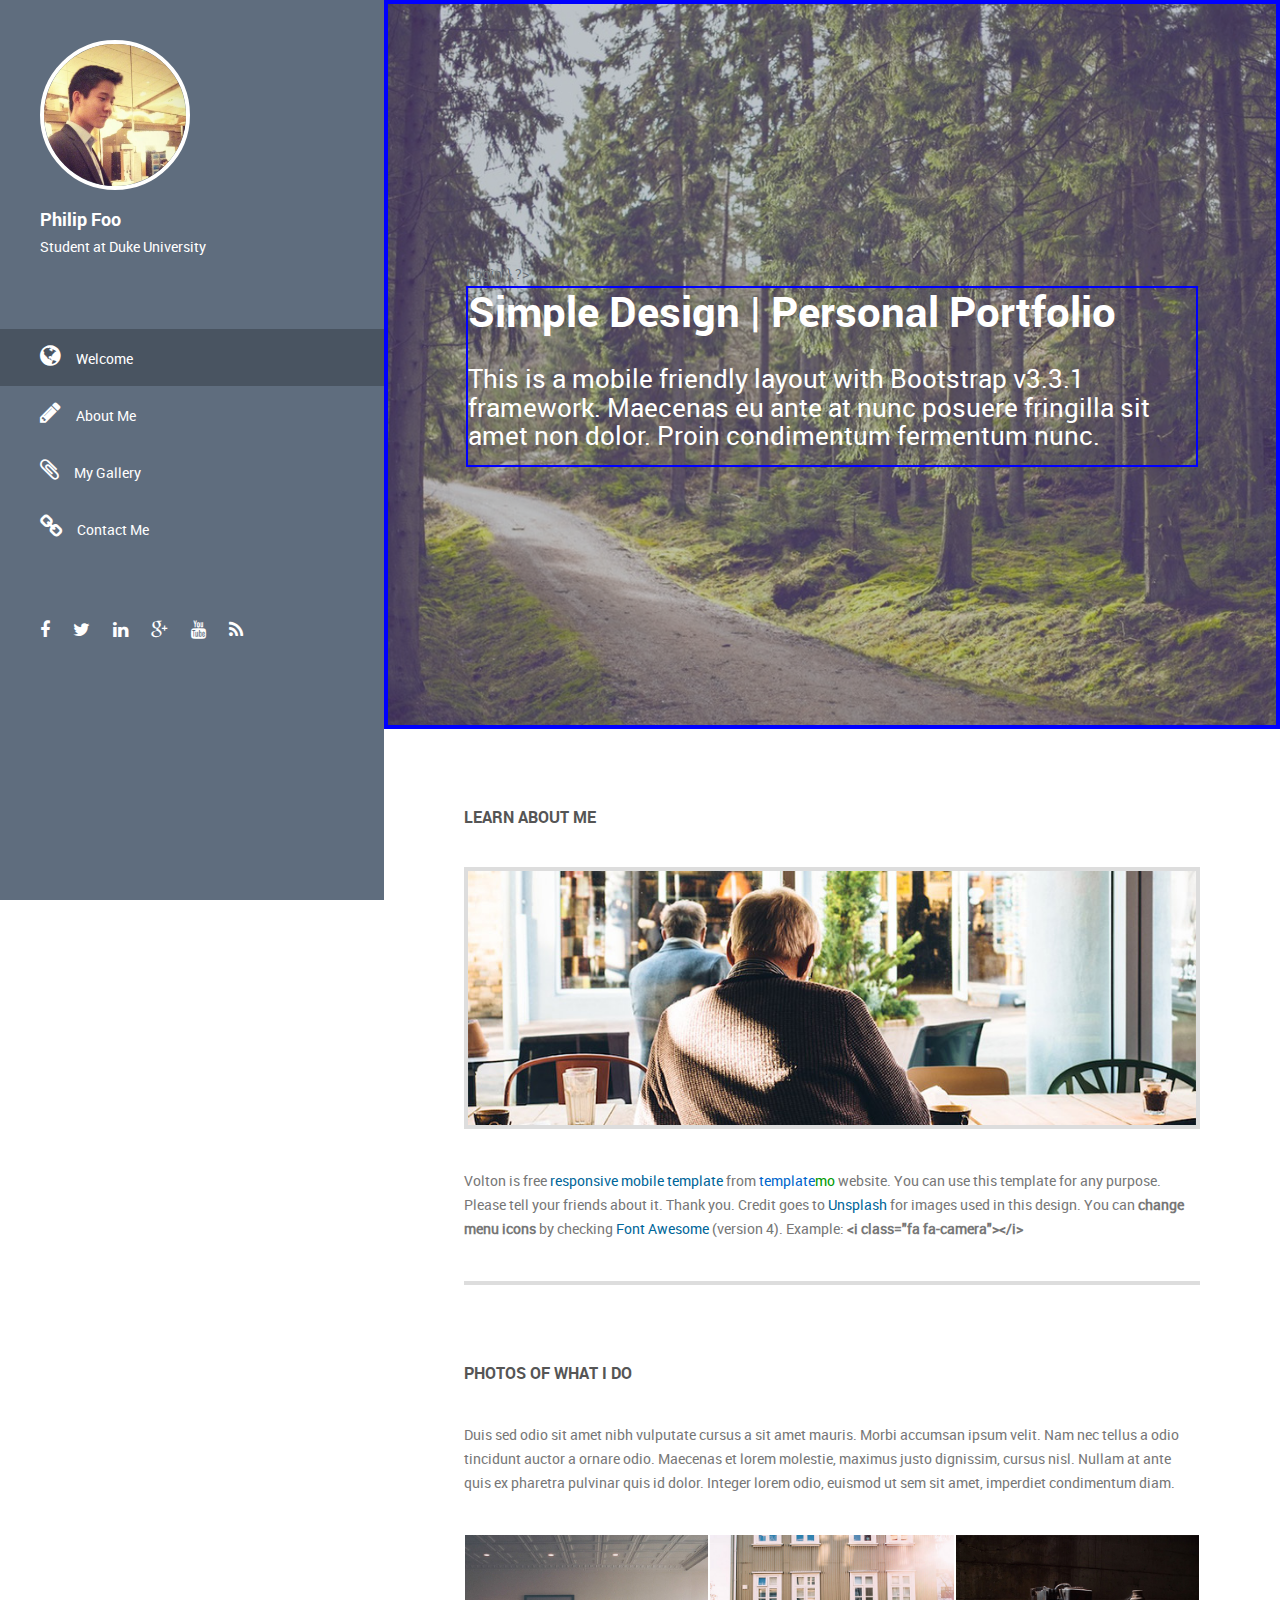
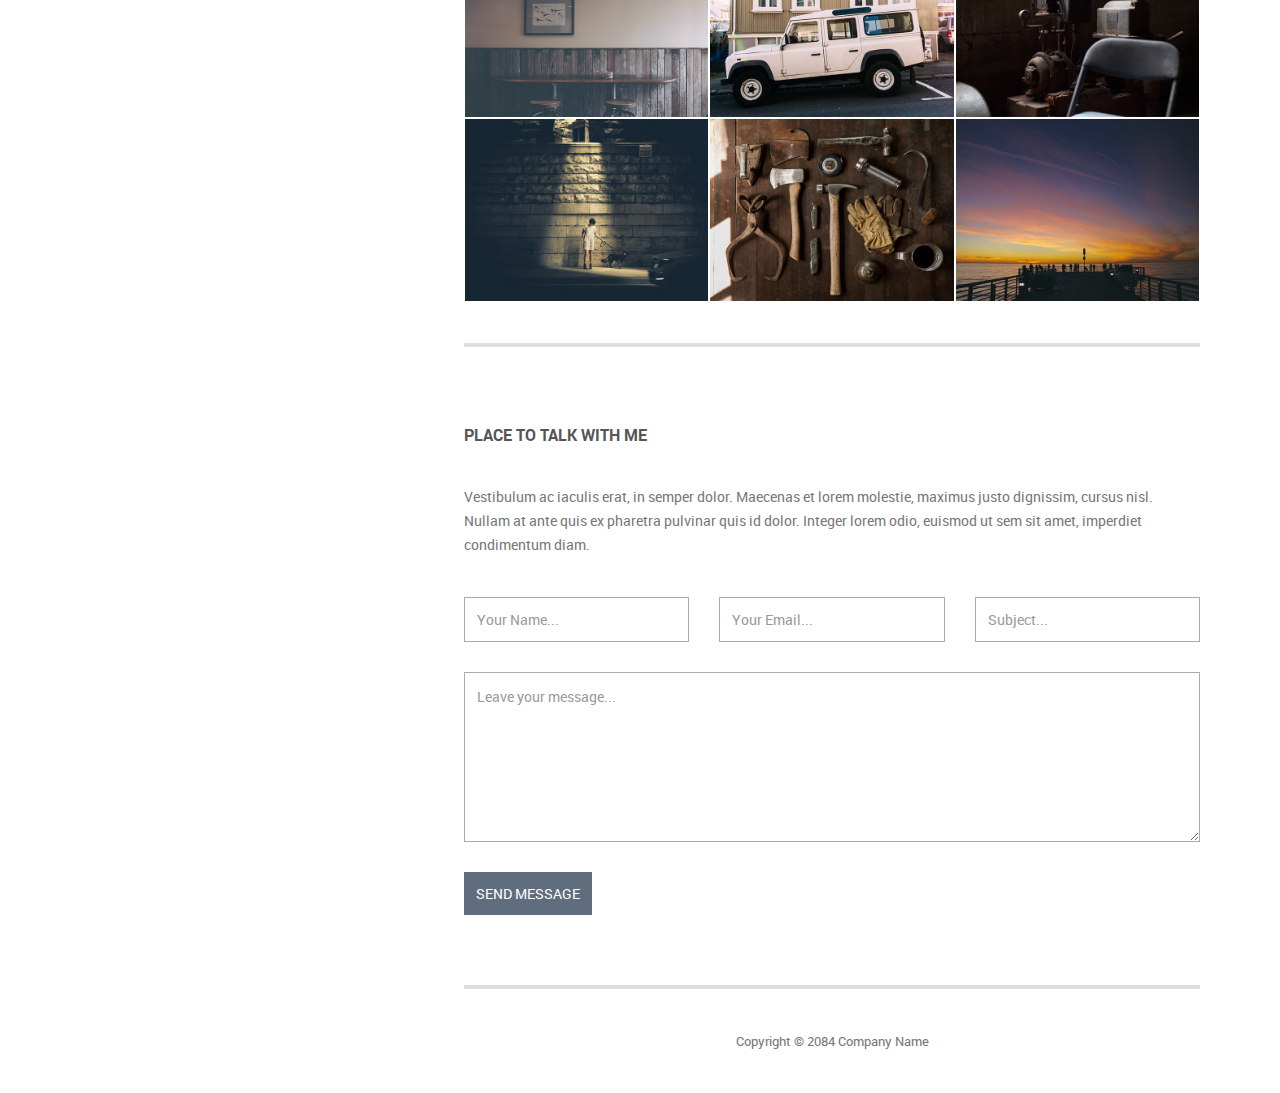
<file: index.html>
<!DOCTYPE html>
<!--[if lt IE 7]>      <html class="no-js lt-ie9 lt-ie8 lt-ie7"> <![endif]-->
<!--[if IE 7]>         <html class="no-js lt-ie9 lt-ie8"> <![endif]-->
<!--[if IE 8]>         <html class="no-js lt-ie9"> <![endif]-->
<!--[if gt IE 8]><!--> <html class="no-js"> <!--<![endif]-->
    <head>
        <meta charset="utf-8">
        <meta http-equiv="X-UA-Compatible" content="IE=edge">
        <title>Volton - Responsive Mobile Template</title>
        <meta name="description" content="">
        <!-- 
    	Volton Template
    	http://www.templatemo.com/preview/templatemo_441_volton
        -->
        <meta name="viewport" content="width=device-width, initial-scale=1">
        
        <link rel="stylesheet" href="css/normalize.css">
        <link rel="stylesheet" href="css/font-awesome.css">
        <link rel="stylesheet" href="css/bootstrap.min.css">
        <link rel="stylesheet" href="css/templatemo-style.css">
        <script src="js/vendor/modernizr-2.6.2.min.js"></script>
    </head>
    <body>
        <!--[if lt IE 7]>
            <p class="browsehappy">You are using an <strong>outdated</strong> browser. Please <a href="http://browsehappy.com/">upgrade your browser</a> to improve your experience.</p>
        <![endif]-->
    
        <div class="responsive-header visible-xs visible-sm">
            <div class="container">
                <div class="row">
                    <div class="col-md-12">
                        <div class="top-section">
                            <div class="profile-image">
                                <img src="img/profile.jpg" alt="Volton">
                            </div>
                            <div class="profile-content">
                                <h3 class="profile-title">Philip Foo</h3>
                                <p class="profile-description">Student at Duke University</p>
                            </div>
                        </div>
                    </div>
                </div>
                <a href="#" class="toggle-menu"><i class="fa fa-bars"></i></a>
                <div class="main-navigation responsive-menu">
                    <ul class="navigation">
                        <li><a href="#top"><i class="fa fa-home"></i>Home</a></li>
                        <li><a href="#about"><i class="fa fa-user"></i>About Me</a></li>
                        <li><a href="#projects"><i class="fa fa-newspaper-o"></i>My Gallery</a></li>
                        <li><a href="#contact"><i class="fa fa-envelope"></i>Contact Me</a></li>
                    </ul>
                </div>
            </div>
        </div>

        <!-- SIDEBAR -->
        <div class="sidebar-menu hidden-xs hidden-sm">
            <div class="top-section">
                <div class="profile-image">
                    <img src="img/profile.jpg" alt="Volton">
                </div>
                <h3 class="profile-title">Philip Foo</h3>
                <p class="profile-description">Student at Duke University</p>
            </div> <!-- top-section -->
            <div class="main-navigation">
                <ul class="navigation">
                    <li><a href="#top"><i class="fa fa-globe"></i>Welcome</a></li>
                    <li><a href="#about"><i class="fa fa-pencil"></i>About Me</a></li>
                    <li><a href="#projects"><i class="fa fa-paperclip"></i>My Gallery</a></li>
                    <li><a href="#contact"><i class="fa fa-link"></i>Contact Me</a></li>
                </ul>
            </div> <!-- .main-navigation -->
            <div class="social-icons">
                <ul>
                    <li><a href="#"><i class="fa fa-facebook"></i></a></li>
                    <li><a href="#"><i class="fa fa-twitter"></i></a></li>
                    <li><a href="#"><i class="fa fa-linkedin"></i></a></li>
                    <li><a href="#"><i class="fa fa-google-plus"></i></a></li>
                    <li><a href="#"><i class="fa fa-youtube"></i></a></li>
                    <li><a href="#"><i class="fa fa-rss"></i></a></li>
                </ul>
            </div> <!-- .social-icons -->
        </div> <!-- .sidebar-menu -->
        

        <div class="banner-bg" id="top">
            <?php
                if (!isset($_SESSION["username"])){
                    echo '<button class = "login" type = "button" onclick = "">Login</button>'
                }
            ?>

            <div class="banner-overlay"></div>
            <div class="welcome-text">
                <h2>Simple Design | Personal Portfolio</h2>
                <h5>This is a mobile friendly layout with Bootstrap v3.3.1 framework. Maecenas eu ante at nunc posuere fringilla sit amet non dolor. Proin condimentum fermentum nunc.</h5>
            </div>
        </div>

        <!-- MAIN CONTENT -->
        <div class="main-content">
            <div class="fluid-container">

                <div class="content-wrapper">
                
                    <!-- ABOUT -->
                    <div class="page-section" id="about">
                    <div class="row">
                        <div class="col-md-12">
                            <h4 class="widget-title">Learn About Me</h4>
                            <div class="about-image">
                                <img src="img/8.jpg" alt="about me">
                            </div>
                            <p>Volton is free <a rel="nofollow" href="http://www.templatemo.com/page/1">responsive mobile template</a> from <span class="blue">template</span><span class="green">mo</span> website. You can use this template for any purpose. Please tell your friends about it. Thank you. Credit goes to <a rel="nofollow" href="http://unsplash.com">Unsplash</a> for images used in this design. You can <strong>change menu icons</strong> by checking <a rel="nofollow" href="http://fontawesome.info/font-awesome-icon-world-map/">Font Awesome</a> (version 4). Example: <strong>&lt;i class=&quot;fa fa-camera&quot;&gt;&lt;/i&gt;</strong></p>
                            <hr>
                        </div>
                    </div> <!-- #about -->
                    </div>
                    
                    <!-- PROJECTS -->
                    <div class="page-section" id="projects">
                    <div class="row">
                        <div class="col-md-12">
                            <h4 class="widget-title">PHOTOS OF WHAT I DO</h4>
                            <p>Duis sed odio sit amet nibh vulputate cursus a sit amet mauris. Morbi accumsan ipsum velit. Nam nec tellus a odio tincidunt auctor a ornare odio. Maecenas et lorem molestie, maximus justo dignissim, cursus nisl. Nullam at ante quis ex pharetra pulvinar quis id dolor. Integer lorem odio, euismod ut sem sit amet, imperdiet condimentum diam.</p>
                        </div>
                    </div>
                    <div class="row projects-holder">
                        <div class="col-md-4 col-sm-6">
                            <div class="project-item">
                                <img src="img/1.jpg" alt="">
                                <div class="project-hover">
                                    <div class="inside">
                                        <h5><a href="#">Pellentesque porta ligula</a></h5>
                                        <p>Lorem ipsum dolor sit amet, consectetur adipiscing elit. Aliquam cursus</p>
                                    </div>
                                </div>
                            </div>
                        </div>
                        <div class="col-md-4 col-sm-6">
                            <div class="project-item">
                                <img src="img/2.jpg" alt="">
                                <div class="project-hover">
                                    <div class="inside">
                                        <h5><a href="#">Pellentesque porta ligula</a></h5>
                                        <p>Lorem ipsum dolor sit amet, consectetur adipiscing elit. Aliquam cursus</p>
                                    </div>
                                </div>
                            </div>
                        </div>
                        <div class="col-md-4 col-sm-6">
                            <div class="project-item">
                                <img src="img/3.jpg" alt="">
                                <div class="project-hover">
                                    <div class="inside">
                                        <h5><a href="#">Pellentesque porta ligula</a></h5>
                                        <p>Lorem ipsum dolor sit amet, consectetur adipiscing elit. Aliquam cursus.</p>
                                    </div>
                                </div>
                            </div>
                        </div>
                        <div class="col-md-4 col-sm-6">
                            <div class="project-item">
                                <img src="img/4.jpg" alt="">
                                <div class="project-hover">
                                    <div class="inside">
                                        <h5><a href="#">Pellentesque porta ligula</a></h5>
                                        <p>Quisque mattis sit amet dolor eu scelerisque. Vivamus bibendum massa et nisl tempus commodo.</p>
                                    </div>
                                </div>
                            </div>
                        </div>
                        <div class="col-md-4 col-sm-6">
                            <div class="project-item">
                                <img src="img/5.jpg" alt="">
                                <div class="project-hover">
                                    <div class="inside">
                                        <h5><a href="#">Pellentesque porta ligula</a></h5>
                                        <p>Quisque mattis sit amet dolor eu scelerisque. Vivamus bibendum massa et nisl tempus commodo.</p>
                                    </div>
                                </div>
                            </div>
                        </div>
                        <div class="col-md-4 col-sm-6">
                            <div class="project-item">
                                <img src="img/6.jpg" alt="">
                                <div class="project-hover">
                                    <div class="inside">
                                        <h5><a href="#">Pellentesque porta ligula</a></h5>
                                        <p>Quisque mattis sit amet dolor eu scelerisque. Vivamus bibendum massa et nisl tempus commodo.</p>
                                    </div>
                                </div>
                            </div>
                        </div>
                    </div> <!-- .projects-holder -->
                    </div>
                    <hr>

                    <!-- CONTACT -->
                    <div class="page-section" id="contact">
                    <div class="row">
                        <div class="col-md-12">
                            <h4 class="widget-title">PLACE TO TALK WITH ME</h4>
                            <p>Vestibulum ac iaculis erat, in semper dolor. Maecenas et lorem molestie, maximus justo dignissim, cursus nisl. Nullam at ante quis ex pharetra pulvinar quis id dolor. Integer lorem odio, euismod ut sem sit amet, imperdiet condimentum diam.</p>
                        </div>
                    </div>
                    <div class="row">
                        <form action="#" method="post" class="contact-form">
                            <fieldset class="col-md-4 col-sm-6">
                                <input type="text" id="your-name" placeholder="Your Name...">
                            </fieldset>
                            <fieldset class="col-md-4 col-sm-6">
                                <input type="email" id="email" placeholder="Your Email...">
                            </fieldset>
                            <fieldset class="col-md-4 col-sm-12">
                                <input type="text" id="your-subject" placeholder="Subject...">
                            </fieldset>
                            <fieldset class="col-md-12 col-sm-12">
                                <textarea name="message" id="message" cols="30" rows="6" placeholder="Leave your message..."></textarea>
                            </fieldset>
                            <fieldset class="col-md-12 col-sm-12">
                                <input type="submit" class="button big default" value="Send Message">
                            </fieldset>
                        </form>
                    </div> <!-- .contact-form -->
                    </div>
                    <hr>

                    <div class="row" id="footer">
                        <div class="col-md-12 text-center">
                            <p class="copyright-text">Copyright &copy; 2084 Company Name</p>
                        </div>
                    </div>

                </div>

            </div>
        </div>

        <script src="js/vendor/jquery-1.10.2.min.js"></script>
        <script src="js/min/plugins.min.js"></script>
        <script src="js/min/main.min.js"></script>

    </body>
</html>
</file>
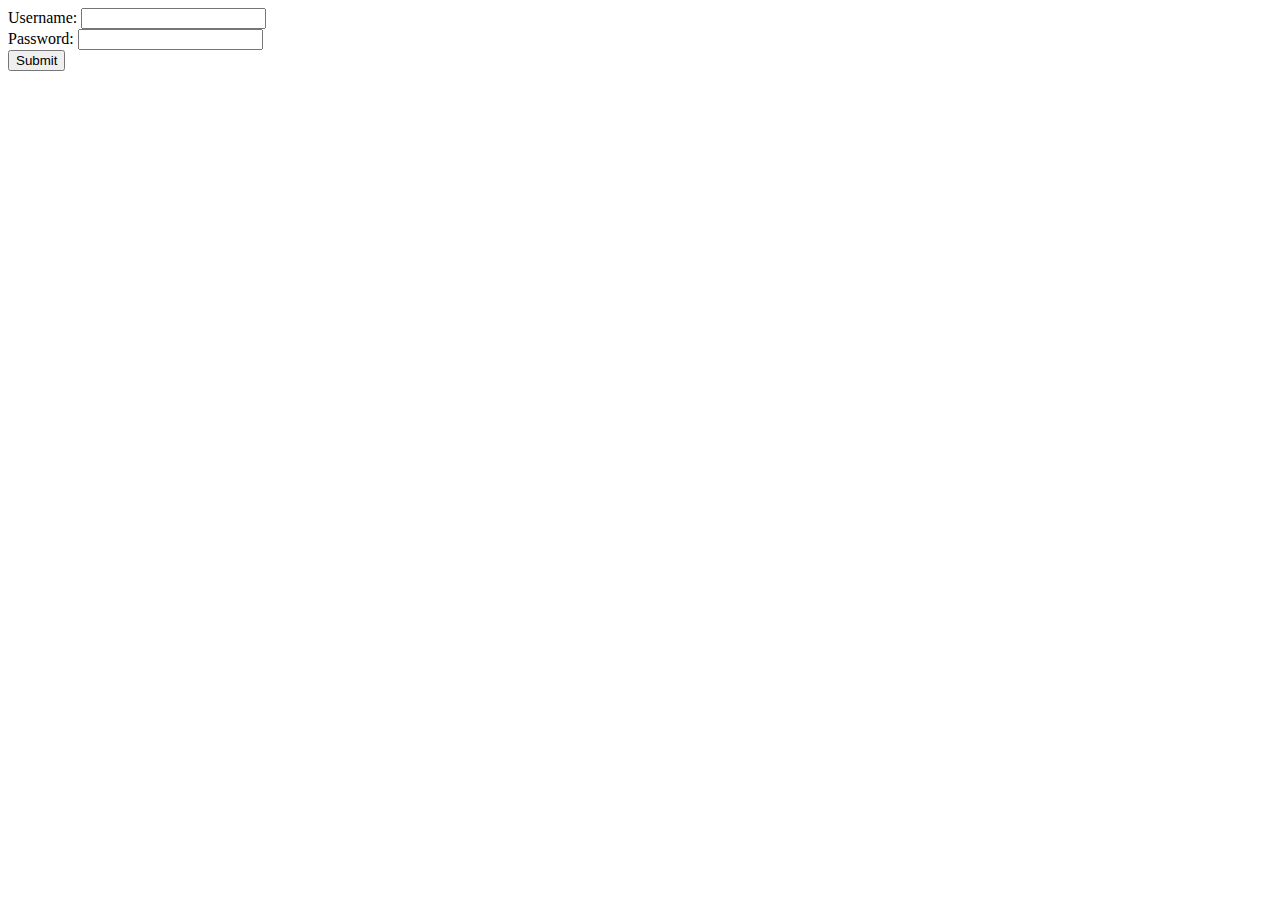
<file: login.html>
<!DOCTYPE html>
<html lang = "en-US">
	<head>
		<title>Login</title>
	</head>

	<body>
		<form name = "loginform" method = "post" action = "checklogin.php">
			Username: <input type = "text" name = "myusername"><br>
			Password: <input type = "text" name = "mypassword"><br>
			<input type = "submit" value = "Submit">
		</form>
	</body>
</html>
</file>
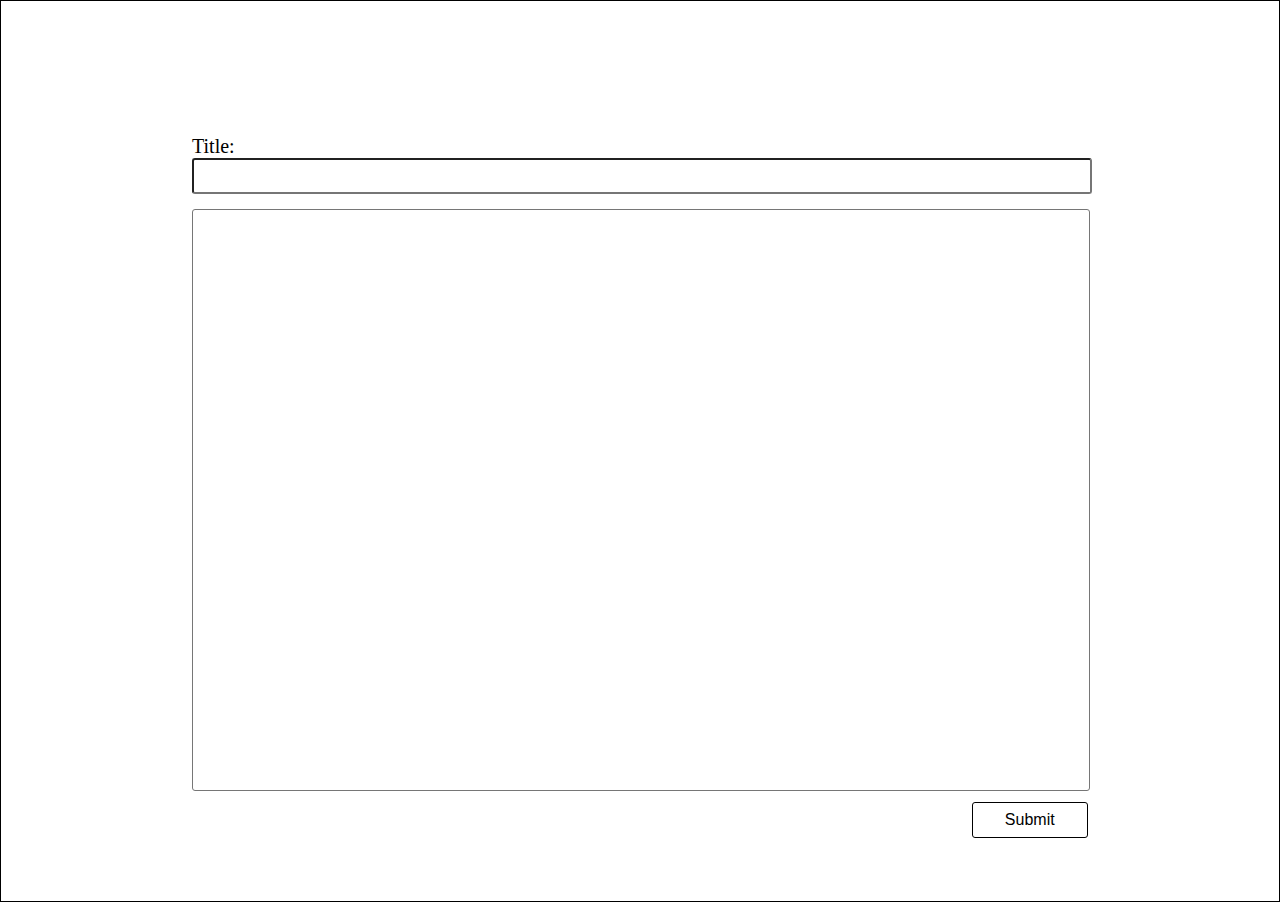
<file: PostGUI.html>
<!DOCTYPE html>
<html>
	<head>
		<title>New Post</title>
		<script src = "http://ajax.googleapis.com/ajax/libs/jquery/1.11.1/jquery.min.js"></script>
		<script type = "text/javascript">
			function thisDate(){
				var dd = new Date();
				var day = dd.getDate().toString();
				var month = ["January", "February", "March", "April", "May", "June", "July", "August", "September", "October", "November", "December"];
				var monthString = month[dd.getMonth()];
				var year = dd.getFullYear().toString();
				return monthString + " " + day + ", " + year;
			};

			function check(){
				if (!$(".post").val() && !$(".posttitle").val()){
					alert("There must either be a title or content!");
				}
				else{
					var title = $(".posttitle").val();
					var postcontent = $(".post").val();
					var date = thisDate();
					$.ajax({
						method: "POST",
						url: "serverside/addpost.php",
						data: {title: title, postcontent: postcontent, date: date},
						success: function(){
							alert("Post added successfully");
							$(".posttitle").val('');
							$(".post").val('');
						}
					});
				}
			}


		</script>
		<link rel = "stylesheet" type = "text/css" href = "formtheme.css">
	<head>
	<body>
			<form method = "post" action = "javascript:check();">
				<span style = "font-size: 20px">Title: </span><br><input type = "text" name = 'title' class = "posttitle"><br>
				<textarea name = "postcontent" class = "post"></textarea><br>
				<input type = "submit" value = "Submit" class = "button">
			</form>
	</body>
</html>
</file>
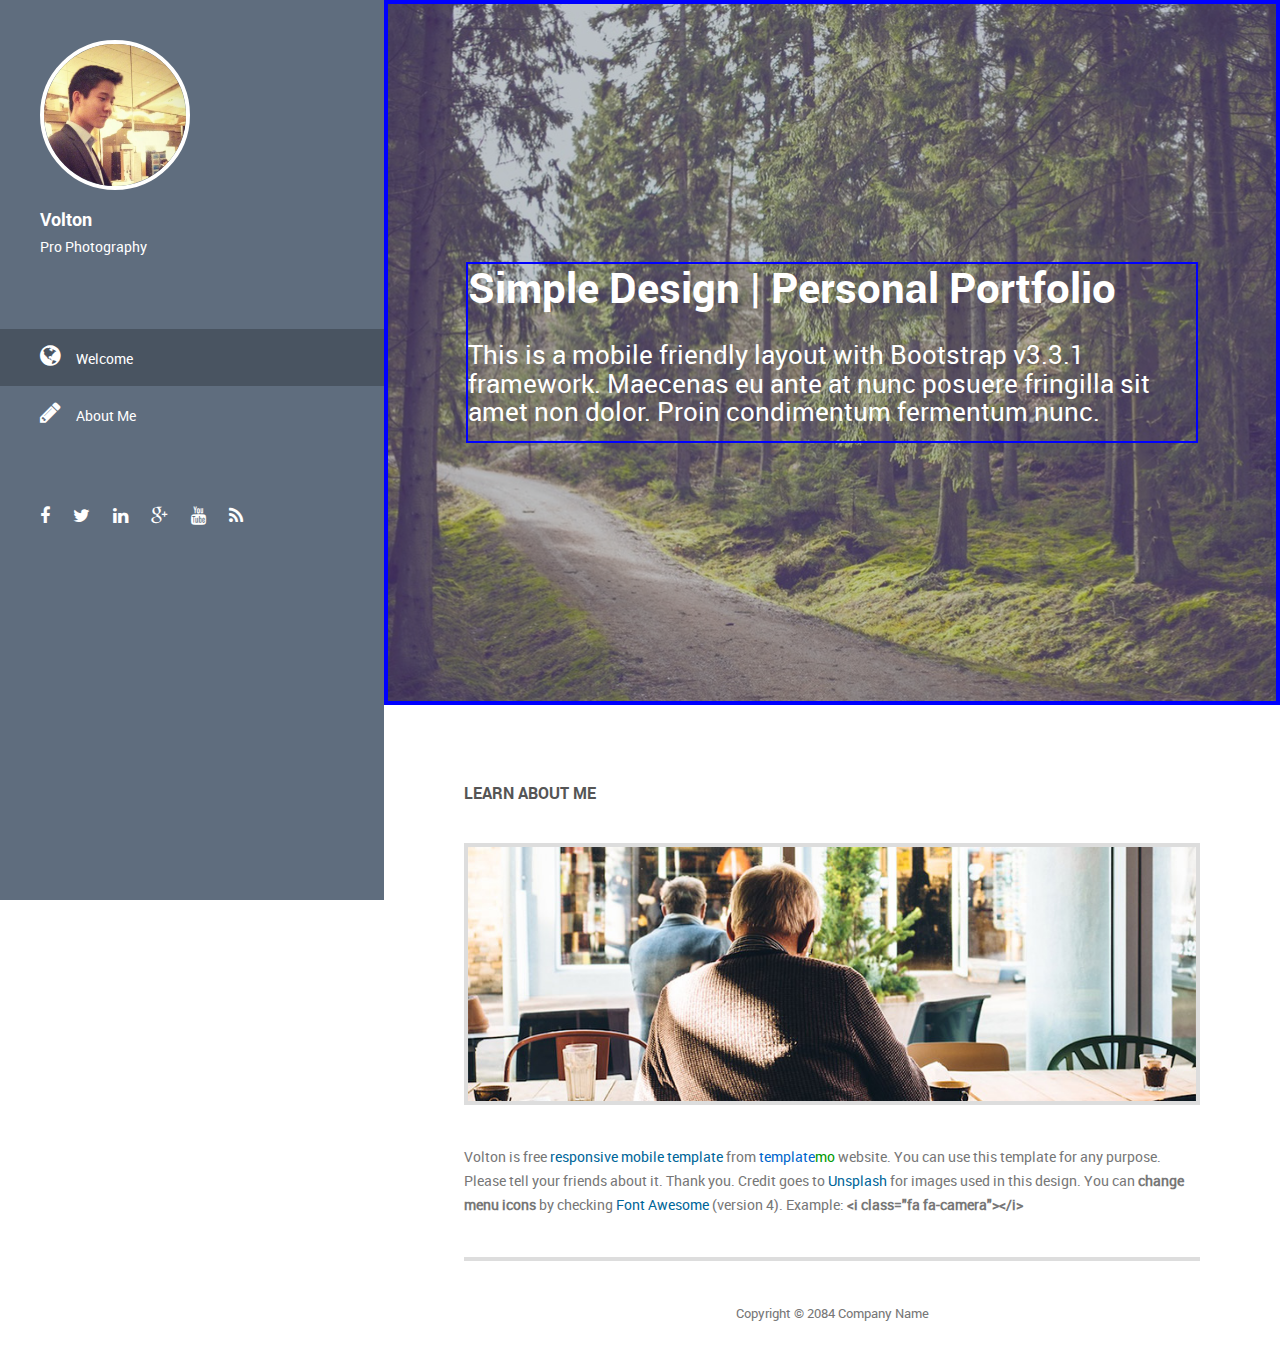
<file: subpage.html>
<!DOCTYPE html>
<!--[if lt IE 7]>      <html class="no-js lt-ie9 lt-ie8 lt-ie7"> <![endif]-->
<!--[if IE 7]>         <html class="no-js lt-ie9 lt-ie8"> <![endif]-->
<!--[if IE 8]>         <html class="no-js lt-ie9"> <![endif]-->
<!--[if gt IE 8]><!--> <html class="no-js"> <!--<![endif]-->
    <head>
        <meta charset="utf-8">
        <meta http-equiv="X-UA-Compatible" content="IE=edge">
        <title>Volton - Responsive Mobile Template</title>
        <meta name="description" content="">
        <!-- 
    	Volton Template
    	http://www.templatemo.com/preview/templatemo_441_volton
        -->
        <meta name="viewport" content="width=device-width, initial-scale=1">
        
        <link rel="stylesheet" href="css/normalize.css">
        <link rel="stylesheet" href="css/font-awesome.css">
        <link rel="stylesheet" href="css/bootstrap.min.css">
        <link rel="stylesheet" href="css/templatemo-style.css">
        <script src="js/vendor/modernizr-2.6.2.min.js"></script>
    </head>
    <body>
        <!--[if lt IE 7]>
            <p class="browsehappy">You are using an <strong>outdated</strong> browser. Please <a href="http://browsehappy.com/">upgrade your browser</a> to improve your experience.</p>
        <![endif]-->
    
        <div class="responsive-header visible-xs visible-sm">
            <div class="container">
                <div class="row">
                    <div class="col-md-12">
                        <div class="top-section">
                            <div class="profile-image">
                                <img src="img/profile.jpg" alt="Volton">
                            </div>
                            <div class="profile-content">
                                <h3 class="profile-title">Philip Foo</h3>
                                <p class="profile-description">Student at Duke University</p>
                            </div>
                        </div>
                    </div>
                </div>
                <a href="#" class="toggle-menu"><i class="fa fa-bars"></i></a>
                <div class="main-navigation responsive-menu">
                    <ul class="navigation">
                        <li><a href="#top"><i class="fa fa-home"></i>Home</a></li>
                        <li><a href="#about"><i class="fa fa-user"></i>About Me</a></li>
                        <li><a href="#projects"><i class="fa fa-newspaper-o"></i>My Gallery</a></li>
                        <li><a href="#contact"><i class="fa fa-envelope"></i>Contact Me</a></li>
                    </ul>
                </div>
            </div>
        </div>

        <!-- SIDEBAR -->
        <div class="sidebar-menu hidden-xs hidden-sm">
            <div class="top-section">
                <div class="profile-image">
                    <img src="img/profile.jpg" alt="Volton">
                </div>
                <h3 class="profile-title">Volton</h3>
                <p class="profile-description">Pro Photography</p>
            </div> <!-- top-section -->
            <div class="main-navigation">
                <ul class="navigation">
                    <li><a href="#top"><i class="fa fa-globe"></i>Welcome</a></li>
                    <li><a href="#about"><i class="fa fa-pencil"></i>About Me</a></li>
                </ul>
            </div> <!-- .main-navigation -->
            <div class="social-icons">
                <ul>
                    <li><a href="#"><i class="fa fa-facebook"></i></a></li>
                    <li><a href="#"><i class="fa fa-twitter"></i></a></li>
                    <li><a href="#"><i class="fa fa-linkedin"></i></a></li>
                    <li><a href="#"><i class="fa fa-google-plus"></i></a></li>
                    <li><a href="#"><i class="fa fa-youtube"></i></a></li>
                    <li><a href="#"><i class="fa fa-rss"></i></a></li>
                </ul>
            </div> <!-- .social-icons -->
        </div> <!-- .sidebar-menu -->
        

        <div class="banner-bg" id="top">
            <div class="banner-overlay"></div>
            <div class="welcome-text">
                <h2>Simple Design | Personal Portfolio</h2>
                <h5>This is a mobile friendly layout with Bootstrap v3.3.1 framework. Maecenas eu ante at nunc posuere fringilla sit amet non dolor. Proin condimentum fermentum nunc.</h5>
            </div>
        </div>

        <!-- MAIN CONTENT -->
        <div class="main-content">
            <div class="fluid-container">

                <div class="content-wrapper">
                
                    <!-- ABOUT -->
                    <div class="page-section" id="about">
                    <div class="row">
                        <div class="col-md-12">
                            <h4 class="widget-title">Learn About Me</h4>
                            <div class="about-image">
                                <img src="img/8.jpg" alt="about me">
                            </div>
                            <p>Volton is free <a rel="nofollow" href="http://www.templatemo.com/page/1">responsive mobile template</a> from <span class="blue">template</span><span class="green">mo</span> website. You can use this template for any purpose. Please tell your friends about it. Thank you. Credit goes to <a rel="nofollow" href="http://unsplash.com">Unsplash</a> for images used in this design. You can <strong>change menu icons</strong> by checking <a rel="nofollow" href="http://fontawesome.info/font-awesome-icon-world-map/">Font Awesome</a> (version 4). Example: <strong>&lt;i class=&quot;fa fa-camera&quot;&gt;&lt;/i&gt;</strong></p>
                            <hr>
                        </div>
                    </div> <!-- #about -->
                    </div>
                    
                    <div class="row" id="footer">
                        <div class="col-md-12 text-center">
                            <p class="copyright-text">Copyright &copy; 2084 Company Name</p>
                        </div>
                    </div>

                </div>

            </div>
        </div>

        <script src="js/vendor/jquery-1.10.2.min.js"></script>
        <script src="js/min/plugins.min.js"></script>
        <script src="js/min/main.min.js"></script>

    </body>
</html>
</file>
<file: css/templatemo-style.css>
/*
Volton Template
http://www.templatemo.com/preview/templatemo_441_volton
*/

@font-face {
  font-family: 'robotolight';
  src: url("../fonts/Roboto-Light-webfont.eot");
  src: url("../fonts/Roboto-Light-webfont.eot?#iefix") format("embedded-opentype"), url("../fonts/Roboto-Light-webfont.woff") format("woff"), url("../fonts/Roboto-Light-webfont.ttf") format("truetype"), url("../fonts/Roboto-Light-webfont.svg#robotolight") format("svg");
  font-weight: normal;
  font-style: normal;
}
@font-face {
  font-family: 'robotoregular';
  src: url("../fonts/Roboto-Regular-webfont.eot");
  src: url("../fonts/Roboto-Regular-webfont.eot?#iefix") format("embedded-opentype"), url("../fonts/Roboto-Regular-webfont.woff") format("woff"), url("../fonts/Roboto-Regular-webfont.ttf") format("truetype"), url("../fonts/Roboto-Regular-webfont.svg#robotoregular") format("svg");
  font-weight: normal;
  font-style: normal;
}
@font-face {
  font-family: 'robotobold';
  src: url("../fonts/Roboto-Bold-webfont.eot");
  src: url("../fonts/Roboto-Bold-webfont.eot?#iefix") format("embedded-opentype"), url("../fonts/Roboto-Bold-webfont.woff") format("woff"), url("../fonts/Roboto-Bold-webfont.ttf") format("truetype"), url("../fonts/Roboto-Bold-webfont.svg#robotobold") format("svg");
  font-weight: normal;
  font-style: normal;
}
/*---------------------------------------------------------
 1. Reset
-------------------------------------------------------- */
html, body, div, span, applet, object, iframe, h1, h2, h3, h4, h5, h6, p, blockquote, pre, a, abbr, acronym, address, big, cite, code, del, dfn, em, img, ins, kbd, q, s, samp, small, strike, strong, sub, sup, tt, var, b, u, i, center, dl, dt, dd, ol, ul, li, fieldset, form, label, legend, table, caption, tbody, tfoot, thead, tr, th, td, article, aside, canvas, details, embed, figure, figcaption, footer, header, hgroup, menu, nav, output, ruby, section, summary, time, mark, audio, video {
  margin: 0;
  padding: 0;
  border: 0;
  font-size: 100%;
  vertical-align: baseline;
}

.blue {
	color: #06C;
}

.green {
	color: #090;
}

main {
  display: block;
}

body {
  line-height: 1;
}

ol,
ul {
  list-style: none;
}

blockquote,
q {
  quotes: none;
}

blockquote:before,
blockquote:after {
  content: '';
  content: none;
}

table {
  border-collapse: collapse;
  border-spacing: 0;
}

html {
  font-size: 100%;
  -webkit-text-size-adjust: 100%;
  -ms-text-size-adjust: 100%;
}

a:focus {
  outline: none;
}

article,
aside,
details,
figcaption,
figure,
footer,
header,
hgroup,
nav,
section {
  display: block;
}

audio,
canvas,
video {
  display: inline-block;
  *display: inline;
  *zoom: 1;
}

audio:not([controls]) {
  display: none;
}

sub,
sup {
  line-height: 0;
  position: relative;
  vertical-align: baseline;
}

sup {
  top: -.5em;
}

sub {
  bottom: -.25em;
}

img {
  border: 0;
  -ms-interpolation-mode: bicubic;
}

button,
input,
select,
textarea {
  font-size: 100%;
  margin: 0;
  vertical-align: baseline;
  *vertical-align: middle;
}

button,
input {
  line-height: normal;
  *overflow: visible;
}

button::-moz-focus-inner,
input::-moz-focus-inner {
  border: 0;
  padding: 0;
}

button,
input[type="button"],
input[type="reset"],
input[type="submit"] {
  cursor: pointer;
  -webkit-appearance: button;
}

input[type="search"] {
  -webkit-appearance: textfield;
}

input[type="search"]:-webkit-search-decoration {
  -webkit-appearance: none;
}

textarea {
  overflow: auto;
  vertical-align: top;
}

/*---------------------------------------------------------
 2. Basic Style
-------------------------------------------------------- */
body {
  font-size: 14px;
  line-height: 24px;
  color: #777777;
  font-family: 'robotoregular';
  overflow-x: hidden;
}

a {
  color: #006699;
  -webkit-transition: all 150ms ease-in-out;
  -moz-transition: all 150ms ease-in-out;
  -ms-transition: all 150ms ease-in-out;
  -o-transition: all 150ms ease-in-out;
  transition: all 150ms ease-in-out;
  text-decoration: none !important;
}
a:hover {
  color: #555555;
}

h1, h2, h3, h4, h5 {
  color: #555555;
}

::-webkit-input-placeholder {
  color: #999999;
}

:-moz-placeholder {
  /* Firefox 18- */
  color: #999999;
}

::-moz-placeholder {
  /* Firefox 19+ */
  color: #999999;
}

:-ms-input-placeholder {
  color: #999999;
}

.main-content,
.banner-bg {
  float: right;
  width: 77%;
}
@media screen and (max-width: 1290px) {
  .main-content,
  .banner-bg {
    width: 70%;
  }
}
@media screen and (max-width: 992px) {
  .main-content,
  .banner-bg {
    width: 100%;
  }
}

.content-wrapper {
  padding: 0 80px;
}
@media screen and (max-width: 992px) {
  .content-wrapper {
    padding: 0 30px;
  }
}

h4.widget-title {
  font-size: 16px;
  font-family: 'robotobold';
  text-transform: uppercase;
  margin-bottom: 40px;
}

hr {
  position: relative;
  outline: 0;
  border: 0;
  width: 100%;
  height: 4px;
  background: #dddddd;
  margin-top: 40px;
  margin-bottom: 0px;
}

hr.blogborder{
  position: relative;
  outline: 0;
  border: 0;
  width: 100%;
  height: 4px;
  background: #dddddd;
  margin-top: 40px;
  margin-bottom: 40px;
}

.page-section {
  padding-top: 80px;
}

/*---------------------------------------------------------
 3. Header
-------------------------------------------------------- */
.sidebar-menu {
  float: left;
  width: 23%;
  height: 100%;
  position: fixed;
  background-color: #5f6d7e;
  color: white;
  overflow-y: hidden;
}
@media screen and (max-width: 1290px) {
  .sidebar-menu {
    overflow-y: scroll;
    width: 30%;
  }
}

.top-section {
  padding: 40px;
}

.profile-image {
  width: 150px;
  height: 150px;
  border: 4px solid white;
  -webkit-border-radius: 75px;
  border-radius: 75px;
  overflow: hidden;
  margin-bottom: 20px;
}
.profile-image img {
  width: 100%;
}

h3.profile-title {
  margin-bottom: 5px;
  color: white;
  font-size: 18px;
  font-family: 'robotobold';
}

.main-navigation {
  margin: 30px 0;
}
.main-navigation li {
  display: block;
}
.main-navigation li a {
  padding: 15px 40px;
  display: block;
  color: white;
  font-size: 14px;
}
.main-navigation li a i {
  margin-right: 15px;
  font-size: 24px;
}
.main-navigation li a:hover {
  background: #5b6878;
}
.main-navigation li a.active {
  background: #495461;
}
.main-navigation li a.active:hover {
  background: #495461;
}

.social-icons {
  display: block;
  padding: 30px 40px;
}
.social-icons li {
  display: inline-block;
  margin-right: 20px;
}
.social-icons a {
  font-size: 18px;
  color: white;
}
.social-icons a:hover {
  color: #282e35;
}

.responsive-header {
  background: #5f6d7e;
  text-align: center;
}
@media screen and (max-width: 992px) {
  .responsive-header .main-navigation {
    margin-top: 10px;
    display: none;
  }
}
@media screen and (max-width: 992px) {
  .responsive-header p {
    color: white;
  }
}
@media screen and (max-width: 992px) {
  .responsive-header .profile-image {
    float: left;
    width: 100px;
    height: 100px;
    -webkit-border-radius: 50px;
    border-radius: 50px;
    overflow: hidden;
    margin-right: 30px;
  }
  .responsive-header .profile-content {
    text-align: left;
    margin-top: 30px;
    overflow: hidden;
  }
}

@media screen and (max-width: 992px) {
  .top-section {
    padding-bottom: 0;
  }
}

@media screen and (max-width: 992px) {
  .main-navigation a {
    padding: 10px;
  }
  .main-navigation a.active {
    background: #5f6d7e !important;
  }
  .main-navigation a:hover {
    background: #5f6d7e !important;
  }
}

.toggle-menu {
  width: 100%;
  display: block;
  padding: 20px;
  margin-top: 30px;
  background: #6cc0f7;
  color: white;
  font-size: 18px;
}
.toggle-menu:hover {
  color: white;
}

/*---------------------------------------------------------
 4. Main Content
-------------------------------------------------------- */



/*------ banner ------ */
.banner-bg {
  padding: 260px 80px;
  position: relative;
  background: url("../img/7.jpg");
  background-repeat: no-repeat;
  background-position: center;
  background-size: cover;
  z-index: 0;

  border: 2px solid blue;
}

/*My additions*/
#login {
  position: absolute;
  top: 2%; right: 3%;  
  z-index: 4;
  color: #4C4C4C;
  background-color: white;
}

#logout{
  margin-left: 7px;
  color: black;
}

.loggedIn{
  position: absolute;
  z-index: 4;
  top: 2%; right: 3%;
  color: white;
}



.banner-overlay {
  position: absolute;
  width: 100%;
  height: 100%;
  background: rgba(95, 109, 126, 0.4);
  top: 0;
  left: 0;
  z-index: 3;

  border: 2px solid blue;
}

.welcome-text {
  position: relative;
  z-index: 4;

  border: 2px solid blue;
}

.welcome-text h2 {
  font-size: 42px;
  font-family: 'robotobold';
  color: white;
  margin-bottom: 30px;
}
.welcome-text h5 {
  font-size: 26px;
  color: white;
  margin-bottom: 15px;
}

.welcome-text h6 {
  font-size: 22px;
  color: white;
}

/*------ about us ------ */
.about-image {
  overflow: hidden;
  border: 4px solid #dddddd;
  margin-bottom: 40px;
}
.about-image img {
  width: 100%;
  display: block;
}

/*------ projects ------ */
.projects-holder {
  margin-right: 0;
  margin-left: 0;
  margin-top: 40px;
}
.projects-holder .col-md-4,
.projects-holder .col-md-4 {
  padding-right: 1px;
  padding-left: 1px;
}

.project-item {
  width: 100%;
  margin-bottom: 2px;
  overflow: hidden;
  position: relative;
}
.project-item img {
  width: 100%;
  display: block;
}
.project-item:hover .project-hover {
  top: 0;
  opacity: 1;
  visibility: visible;
}

.project-hover {
  position: absolute;
  width: 100%;
  height: 100%;
  top: 40px;
  left: 0;
  background: rgba(0, 0, 0, 0.9);
  opacity: 0;
  visibility: 0;
  -webkit-transition: all 200ms linear;
  -moz-transition: all 200ms linear;
  -ms-transition: all 200ms linear;
  -o-transition: all 200ms linear;
  transition: all 200ms linear;
}
.project-hover .inside {
  position: absolute;
  width: 100%;
  left: 0;
  bottom: 0;
  padding: 30px;
}
.project-hover h5 {
  font-size: 16px;
  margin-bottom: 15px;
}
.project-hover h5 a {
  color: white;
}
.project-hover p {
  color: white;
  font-size: 13px;
  line-height: 20px;
}

/*------ contact ------ */
.contact-form {
  margin-top: 40px;
}
.contact-form input, .contact-form textarea {
  width: 100%;
  outline: 0;
  border: 1px solid #aaaaaa;
  padding: 12px;
  color: #999999;
  margin-bottom: 30px;
}
.contact-form input:focus, .contact-form textarea:focus {
  outline: 0;
}
.contact-form .button {
  width: auto;
  background: #5f6d7e;
  color: white;
  text-transform: uppercase;
  border: 0;
}

/*---------------------------------------------------------
 5. Footer
-------------------------------------------------------- */
#footer p.copyright-text {
  margin: 40px 0;
  font-size: 13px;
}
#footer p.copyright-text a {
  color: #5f6d7e;
}
#footer p.copyright-text a:hover {
  color: #6cc0f7;
}
</file>
<file: formtheme.css>
html{
	height: 100%;
	border: 1px solid black;
}

body{
	height: 100%;
}



form{
	
	width: 70%;
	position: absolute;
	left: 15%; top: 15%;
	height: 80%;
}

input[type = "text"]{
	width: 99.5%;
	height: 30px;
	font-size: 20px;
	border-radius: 3px;
}

textarea{
	resize: none;
	margin-top: 15px;
	width: 99.5%; height: 80%;
	font-size: 12px;
	border-radius: 3px;
}

.button{
	float: right;
	margin-top: 7px;
	width: 13%; height: 5%;
	font-size: 1em;
	/*For some reason height only changes after border radius property*/
	border-radius: 3px; border: 1px solid black;
	background-color: white;
}
</file>
